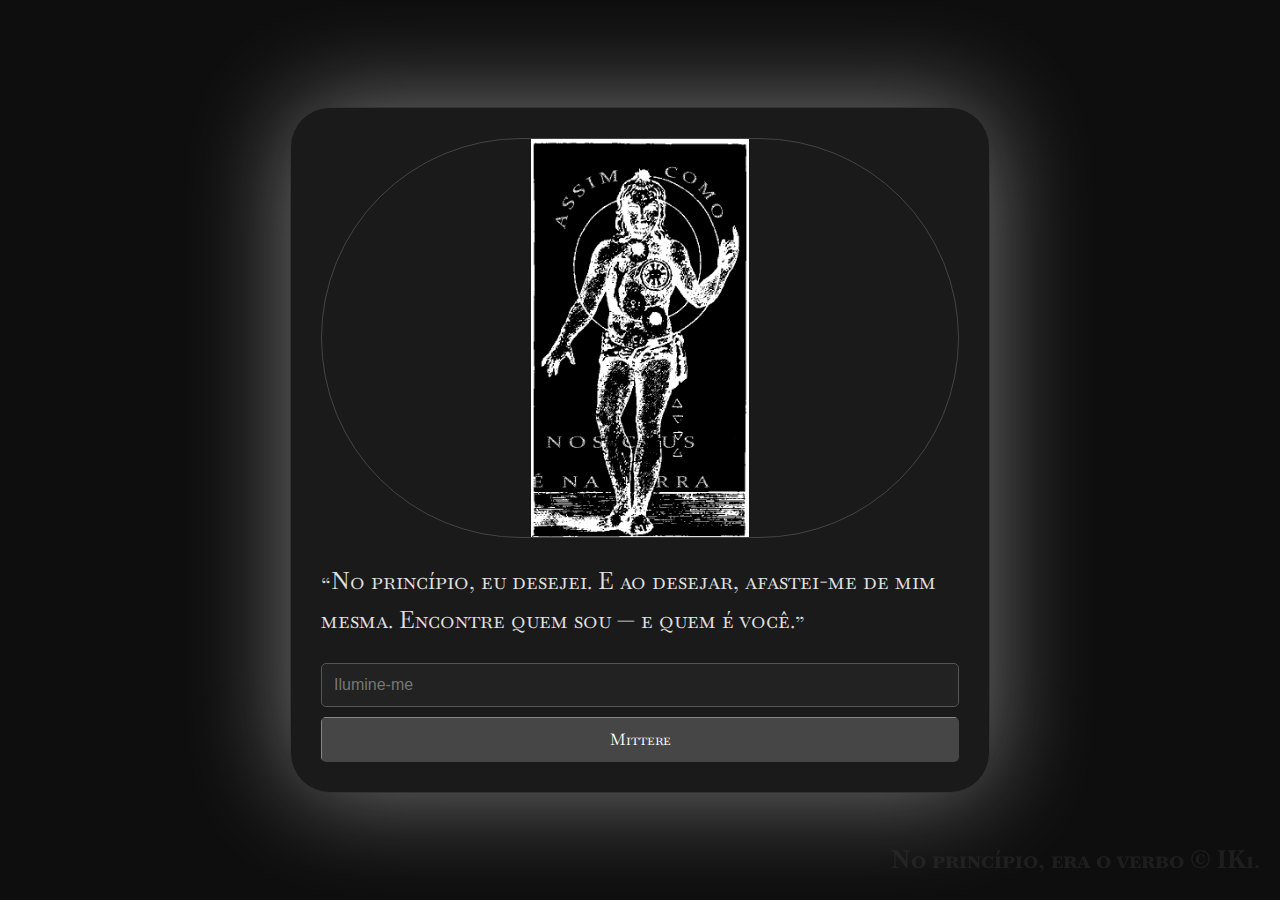
<file: index.html>
<!DOCTYPE html>
<html lang="en">
  <head>
    <meta charset="UTF-8" />
    <meta name="viewport" content="width=device-width, initial-scale=1.0" />
    <title>CODEX SOPHIA</title>
    <link rel="stylesheet" href="styles.css" />
    <link rel="preconnect" href="https://fonts.googleapis.com" />
    <link rel="preconnect" href="https://fonts.gstatic.com" crossorigin />
    <link
      href="https://fonts.googleapis.com/css2?family=Baskervville+SC&display=swap"
      rel="stylesheet"
    />
    <link rel="icon" type="image/x-icon" href="Assets/Imagos/CODEX-SOPHIA-favicon.png">
  </head>
  <body>
    <audio id="typeSound" src="Assets/Sounds/Typing Sound Effect no copyright.wav" preload="auto"></audio>

    <!-- Sente-se perdido? no console possui duas dicas! uma criptografada e outra não! -->

    <div class="container">
      <img src="" alt="IMAGO" id="enigmaImage" class="enigma-image" />

      <div class="prompt">
        <p id="enigmaTexto">“”<br />Toda verdade há de ser colocada em uma caixa:</p>
      </div>

      <div class="input-group">
        <input
          type="text"
          id="answer"
          placeholder="Ilumine-me"
          autocomplete="off"
        />
        <button class="btn-two" id="submitBut" onclick="submitAnswer()">
          Mittere
        </button>
      </div>
    </div>

    <footer>
      <p class="footer-note">No princípio, era o verbo © IK1.</p>
    </footer>

    <script>
      let enigmas = [];
      let faseAtual = parseInt(localStorage.getItem("faseAtual")) || 0;

      const img = document.getElementById("enigmaImage");
      const texto = document.getElementById("enigmaTexto");
      const input = document.getElementById("answer");

      const typeSound = document.getElementById("typeSound");
      input.addEventListener("keydown", (e) => {
        if (e.key.length === 1) { // Evita tocar em teclas como Shift, Enter etc.
          typeSound.currentTime = 0; // Recomeça o som
          typeSound.play();
        }

        if (e.key === "Enter") {
          submitAnswer();
        }
      });
      
      async function carregarFases() {
        console.clear();
        const response = await fetch("hashes.json");
        const data = await response.json();
        enigmas = data.enigmas;

        if (faseAtual >= enigmas.length) {
          texto.innerText = "E então, Sophia, uniu-se as sementes que dariam frutos. E as que se rebelaram, usaram do seu livre-arbítrio para continuar no mundo material até que sua alma se canse.";
          img.style.display = "none";
          document.querySelector(".input-group").style.display = "none";
          return;
        }

        const fase = enigmas[faseAtual];
        img.src = fase.imagem || "";
        img.style.display = fase.imagem ? "block" : "none";
        texto.innerText = fase.texto;
        input.value = "";
        if (fase.hintBin){
          console.log(fase.hintBin);
        }
        
      }
      
      async function submitAnswer() {
        const answer = input.value
          .normalize("NFD")                         // Separa acentos das letras
          .replace(/[\u0300-\u036f]/g, "")         // Remove os acentos
          .replace(/[^a-z0-9]/gi, "")              // Remove tudo que não for letra ou número
          .toLowerCase();                          
        const encoder = new TextEncoder();
        const data = encoder.encode(answer);
        const hashBuffer = await crypto.subtle.digest("SHA-256", data);
        const hashArray = Array.from(new Uint8Array(hashBuffer));
        const hashHex = hashArray.map((b) => b.toString(16).padStart(2, "0")).join("");
        
        
        const expectedHash = enigmas[faseAtual].hash;

        if (hashHex === expectedHash) {
          alert("Certo!");
          faseAtual++;
          localStorage.setItem("faseAtual", faseAtual);
          carregarFases();
        } else {
          alert("E conhecerão a verdade, e a verdade os libertará. Tente novamente.");
        }
      }
      
      carregarFases();
    </script>
  </body>
</html>
</file>
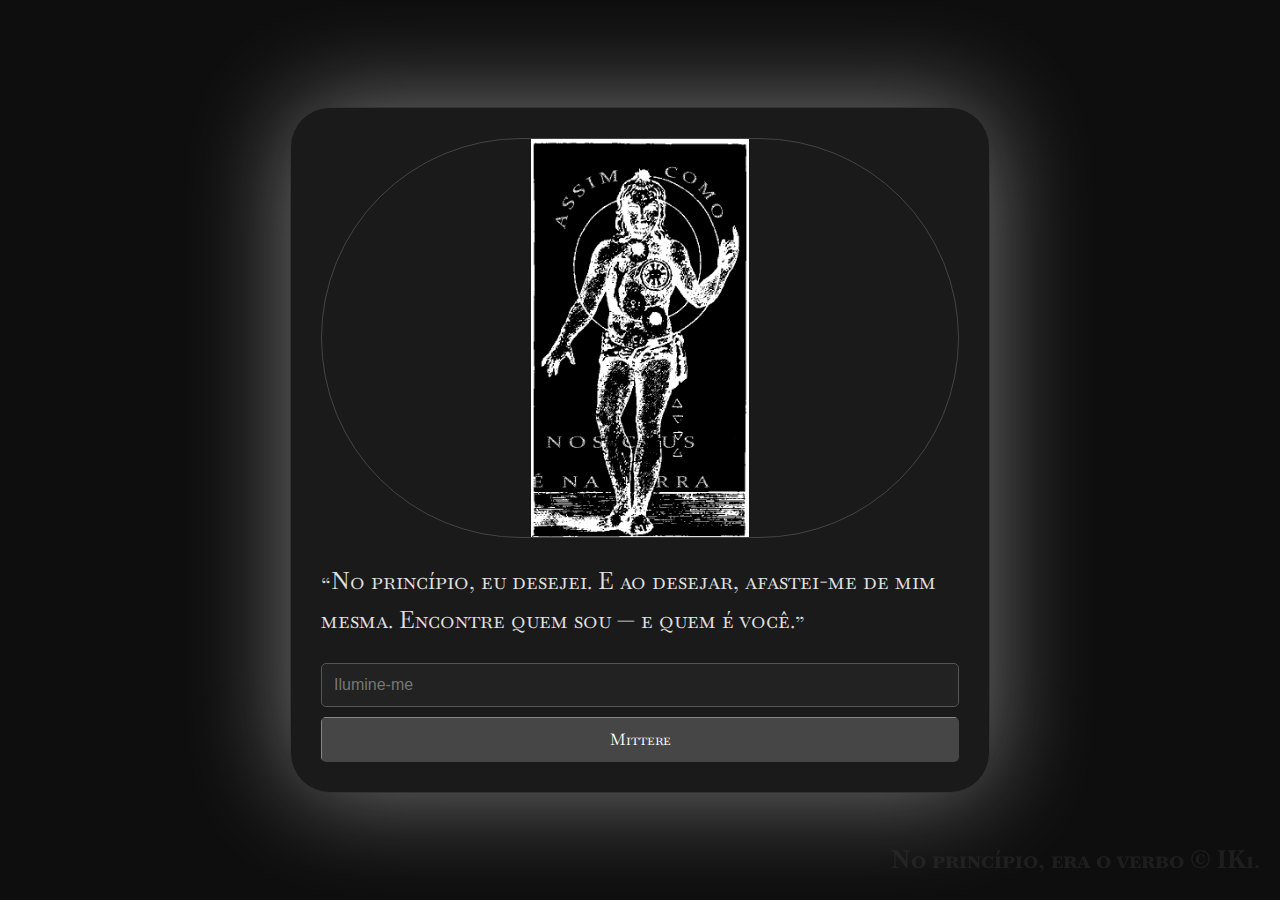
<file: CODEX-SOPHIA/index.html>
<!DOCTYPE html>
<html lang="en">
  <head>
    <meta charset="UTF-8" />
    <meta name="viewport" content="width=device-width, initial-scale=1.0" />
    <title>CODEX SOPHIA</title>
    <link rel="stylesheet" href="styles.css" />
    <link rel="preconnect" href="https://fonts.googleapis.com" />
    <link rel="preconnect" href="https://fonts.gstatic.com" crossorigin />
    <link
      href="https://fonts.googleapis.com/css2?family=Baskervville+SC&display=swap"
      rel="stylesheet"
    />
    <link rel="icon" type="image/x-icon" href="Assets/Imagos/CODEX-SOPHIA-favicon.png">
  </head>
  <body>
    <audio id="typeSound" src="Assets/Sounds/Typing Sound Effect no copyright.wav" preload="auto"></audio>

    <!-- Sente-se perdido? no console possui duas dicas! uma criptografada e outra não! -->
    <!-- Sente-se perdido? no console possui duas dicas! uma criptografada e outra não! -->
    <!-- Sente-se perdido? no console possui duas dicas! uma criptografada e outra não! -->
     
    <div class="container">
      <img src="" alt="IMAGO" id="enigmaImage" class="enigma-image" />

      <div class="prompt">
        <p id="enigmaTexto">“”<br />Toda verdade há de ser colocada em uma caixa:</p>
      </div>

      <div class="input-group">
        <input
          type="text"
          id="answer"
          placeholder="Ilumine-me"
          autocomplete="off"
        />
        <button class="btn-two" id="submitBut" onclick="submitAnswer()">
          Mittere
        </button>
      </div>
    </div>

    <footer>
      <p class="footer-note">No princípio, era o verbo © IK1.</p>
    </footer>
    <audio id="audio1" src="Assets/Sounds/SonsDaCriacao.mp3" preload="auto"></audio>
    <script>
      let enigmas = [];
      let faseAtual = parseInt(localStorage.getItem("faseAtual")) || 0;

      const img = document.getElementById("enigmaImage");
      const texto = document.getElementById("enigmaTexto");
      const input = document.getElementById("answer");

      const typeSound = document.getElementById("typeSound");
      const audio1 = document.getElementById("audio1");

      input.addEventListener("keydown", (e) => {
        if (e.key.length === 1) { // Evita tocar em teclas como Shift, Enter etc.
          typeSound.currentTime = 0; // Recomeça o som
          typeSound.play();
        }

        if (e.key === "Enter") {
          submitAnswer();
        }
      });

      async function carregarFases() {
        console.clear();
        const response = await fetch("hashes.json");
        const data = await response.json();
        enigmas = data.enigmas;
        audio1.currentTime = 1;

        if (faseAtual >= enigmas.length) {
          texto.innerText = "E então, Sophia, uniu-se as sementes que dariam frutos. E as que se rebelaram, usaram do seu livre-arbítrio para continuar no mundo material até que sua alma se canse.";
          img.style.display = "none";
          document.querySelector(".input-group").style.display = "none";
          return;
        }

        if (faseAtual === 3)
        {
          audio1.play();
          audio1.volume = 0.2;
          audio1.loop = true;
        }else{
          audio1.pause();
        }

        const fase = enigmas[faseAtual];
        img.src = fase.imagem || "";
        img.style.display = fase.imagem ? "block" : "none";
        texto.innerText = fase.texto;
        input.value = "";
        if (fase.hintBin){
          console.log(fase.hintBin);
        }       
        
      }
      
      async function submitAnswer() {
        const answer = input.value
          .normalize("NFD")                         // Separa acentos das letras
          .replace(/[\u0300-\u036f]/g, "")         // Remove os acentos
          .replace(/[^a-z0-9]/gi, "")              // Remove tudo que não for letra ou número
          .toLowerCase();                          
        const encoder = new TextEncoder();
        const data = encoder.encode(answer);
        const hashBuffer = await crypto.subtle.digest("SHA-256", data);
        const hashArray = Array.from(new Uint8Array(hashBuffer));
        const hashHex = hashArray.map((b) => b.toString(16).padStart(2, "0")).join("");
        
        
        const expectedHash = enigmas[faseAtual].hash;

        if (hashHex === expectedHash) {
          alert("Certo!");
          faseAtual++;
          localStorage.setItem("faseAtual", faseAtual);
          carregarFases();
        } else {
          alert("E conhecerão a verdade, e a verdade os libertará. Tente novamente.");
        }
      }
      
      carregarFases();
    </script>
  </body>
</html>
</file>
<file: styles.css>
* {
    box-sizing: border-box;
}

body {
    margin: 0;
    padding: 0;
    background-color: #0e0e0e;
    color: #e0e0e0;
    display: flex;
    flex-direction: column;
    align-items: center;
    justify-content: center;
    min-height: 100vh;
    padding: 20px;
    font-family: "Baskervville SC", serif;
}

.footer-note{
    color:rgba(59, 59, 59, 0.37);
    font-size: 25px;
    font-weight: bold;
    position: fixed;
    bottom: 0;
    right: 20px;
}

.container {
    max-width: 700px;
    width: 100%;
    background-color: #1a1a1a;
    border: 1px solid #333;
    border-radius: 40px;
    padding: 30px;
    box-shadow: 0 0 105px rgba(255, 255, 255, 0.445);
}

.enigma-image {
    width: 100%;
    max-height: 400px;
    object-fit: contain;
    border: 1px solid #444;
    border-radius: 500px;
    margin-bottom: 20px;
    display: none; /* Oculto por padrão, aparece se houver imagem */
}

.prompt {
    font-size: 1.5rem;
    margin-bottom: 20px;
    line-height: 1.6;
}

.input-group {
    display: flex;
    flex-direction: column;
    gap: 10px;
}

input[type="text"] {
    padding: 12px;
    font-size: 1rem;
    border-radius: 5px;
    border: 1px solid #555;
    background-color: #222;
    color: #eee;
}


.btn-two {
    position: relative;
    display: inline-block;
    padding: 12px 20px;
    background: transparent;
    color: #fff;
    font-size: 1rem;
    font-family: inherit;
    border: none;
    cursor: pointer;
    overflow: hidden;
    border-radius: 5px;
    transition: color 0.3s ease;
  }
  
  .btn-two span {
    position: relative;
    z-index: 2;
  }
  
  .btn-two::before,
  .btn-two::after {
    content: '';
    position: absolute;
    top: 0; left: 0;
    width: 100%; height: 100%;
    z-index: 1;
    border: 1px solid rgba(255,255,255,0.2);
    background-color: rgba(255,255,255,0.1);
    transition: all 0.5s ease;
    pointer-events: none;
  }
  
  .btn-two:hover::before {
    transform: rotate(-45deg);
    background-color: rgba(255,255,255,0);
  }
  
  .btn-two:hover::after {
    transform: rotate(45deg);
    background-color: rgba(255,255,255,0);
  }

@media (max-width: 600px) {
    .container {
    padding: 20px;
}

.prompt {
    font-size: 1rem;
}

input[type="text"] {
    font-size: 0.95rem;
}

.footer-note{
    font-size: 0.85rem;
}

button {
    font-size: 0.95rem;
}

}
</file>
<file: CODEX-SOPHIA/styles.css>
* {
    box-sizing: border-box;
}

body {
    margin: 0;
    padding: 0;
    background-color: #0e0e0e;
    color: #e0e0e0;
    display: flex;
    flex-direction: column;
    align-items: center;
    justify-content: center;
    min-height: 100vh;
    padding: 20px;
    font-family: "Baskervville SC", serif;
}

.footer-note{
    color:rgba(59, 59, 59, 0.37);
    font-size: 25px;
    font-weight: bold;
    position: fixed;
    bottom: 0;
    right: 20px;
}

.container {
    max-width: 700px;
    width: 100%;
    background-color: #1a1a1a;
    border: 1px solid #333;
    border-radius: 40px;
    padding: 30px;
    box-shadow: 0 0 105px rgba(255, 255, 255, 0.445);
}

.enigma-image {
    width: 100%;
    max-height: 400px;
    object-fit: contain;
    border: 1px solid #444;
    border-radius: 500px;
    margin-bottom: 20px;
    display: none; /* Oculto por padrão, aparece se houver imagem */
}

.prompt {
    font-size: 1.5rem;
    margin-bottom: 20px;
    line-height: 1.6;
}

.input-group {
    display: flex;
    flex-direction: column;
    gap: 10px;
}

input[type="text"] {
    padding: 12px;
    font-size: 1rem;
    border-radius: 5px;
    border: 1px solid #555;
    background-color: #222;
    color: #eee;
}


.btn-two {
    position: relative;
    display: inline-block;
    padding: 12px 20px;
    background: transparent;
    color: #fff;
    font-size: 1rem;
    font-family: inherit;
    border: none;
    cursor: pointer;
    overflow: hidden;
    border-radius: 5px;
    transition: color 0.3s ease;
  }
  
  .btn-two span {
    position: relative;
    z-index: 2;
  }
  
  .btn-two::before,
  .btn-two::after {
    content: '';
    position: absolute;
    top: 0; left: 0;
    width: 100%; height: 100%;
    z-index: 1;
    border: 1px solid rgba(255,255,255,0.2);
    background-color: rgba(255,255,255,0.1);
    transition: all 0.5s ease;
    pointer-events: none;
  }
  
  .btn-two:hover::before {
    transform: rotate(-45deg);
    background-color: rgba(255,255,255,0);
  }
  
  .btn-two:hover::after {
    transform: rotate(45deg);
    background-color: rgba(255,255,255,0);
  }
  #sec
  {
    color: #000; /* Fallback for older browsers */
    color: rgba(0, 0, 0, 0.1);

  }

@media (max-width: 600px) {
    .container {
    padding: 20px;
}

.prompt {
    font-size: 1rem;
}

input[type="text"] {
    font-size: 0.95rem;
}

.footer-note{
    font-size: 0.85rem;
}

button {
    font-size: 0.95rem;
}

}
</file>
